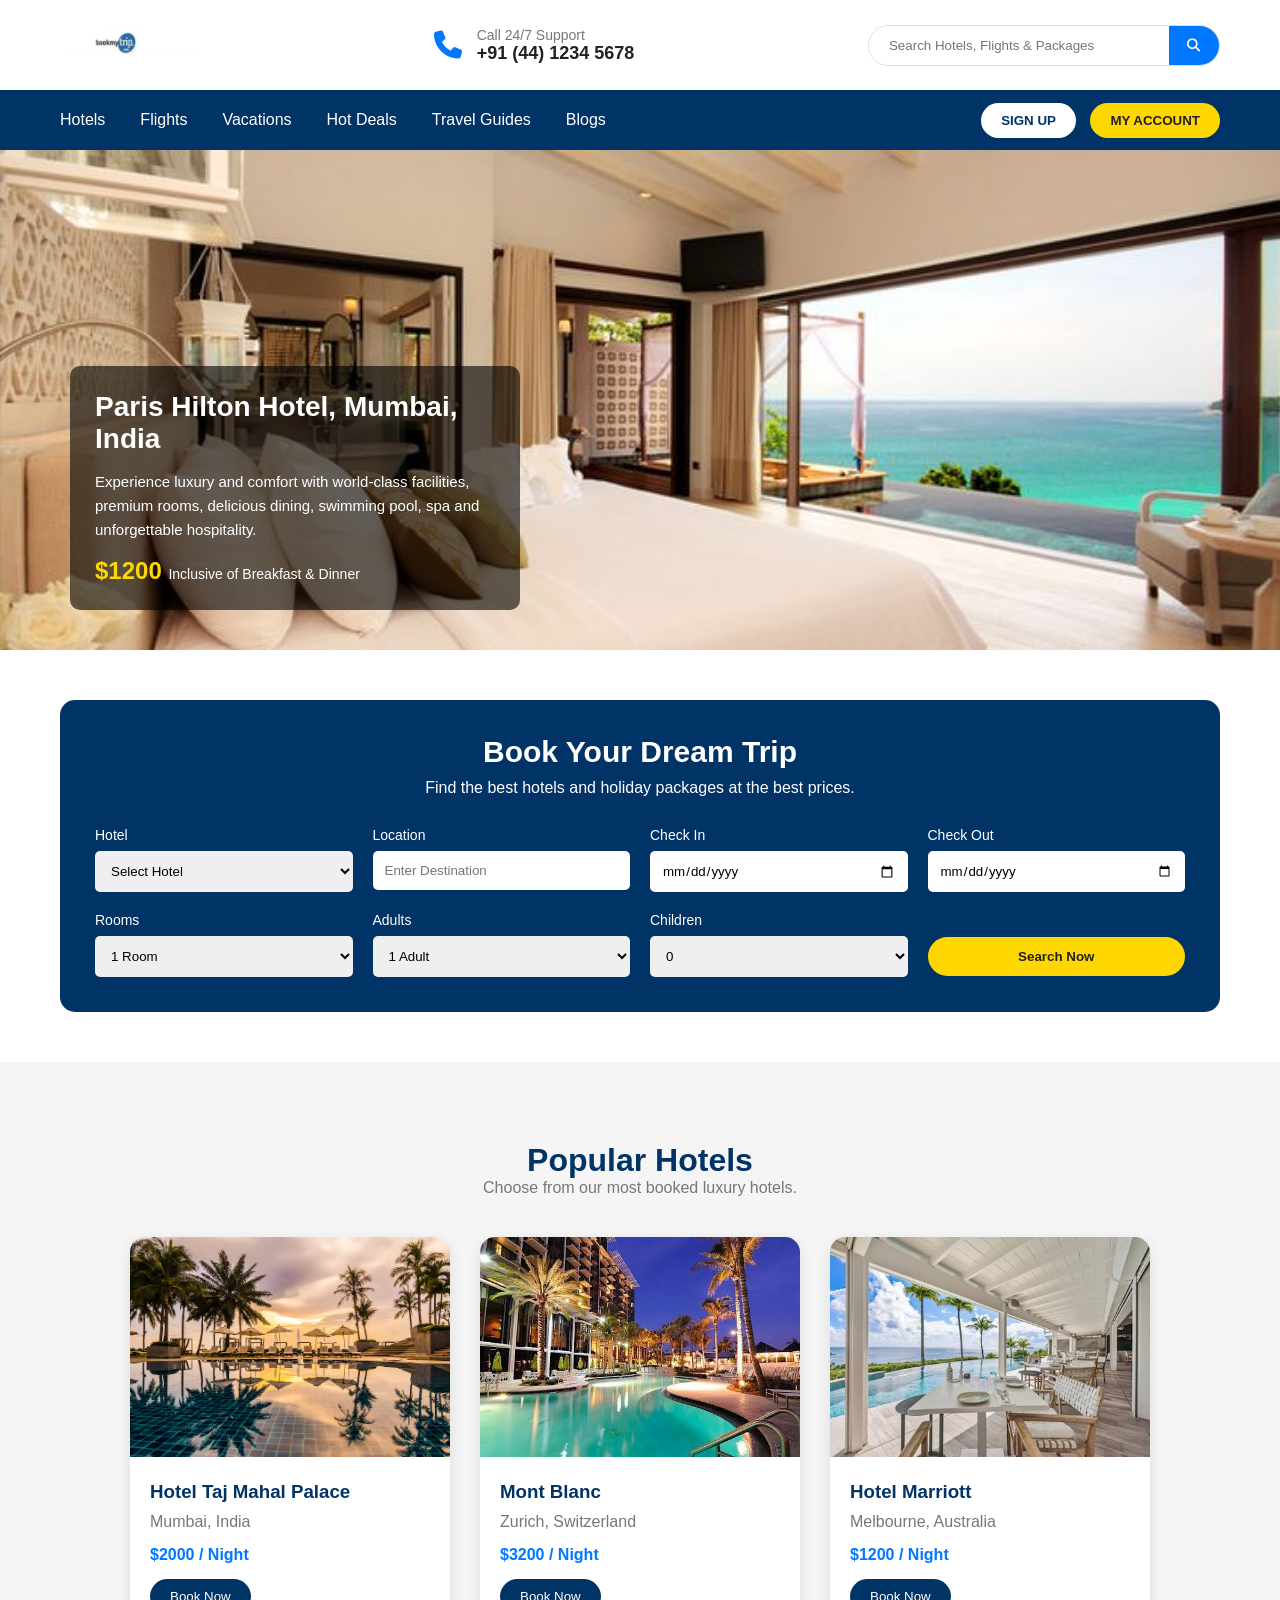
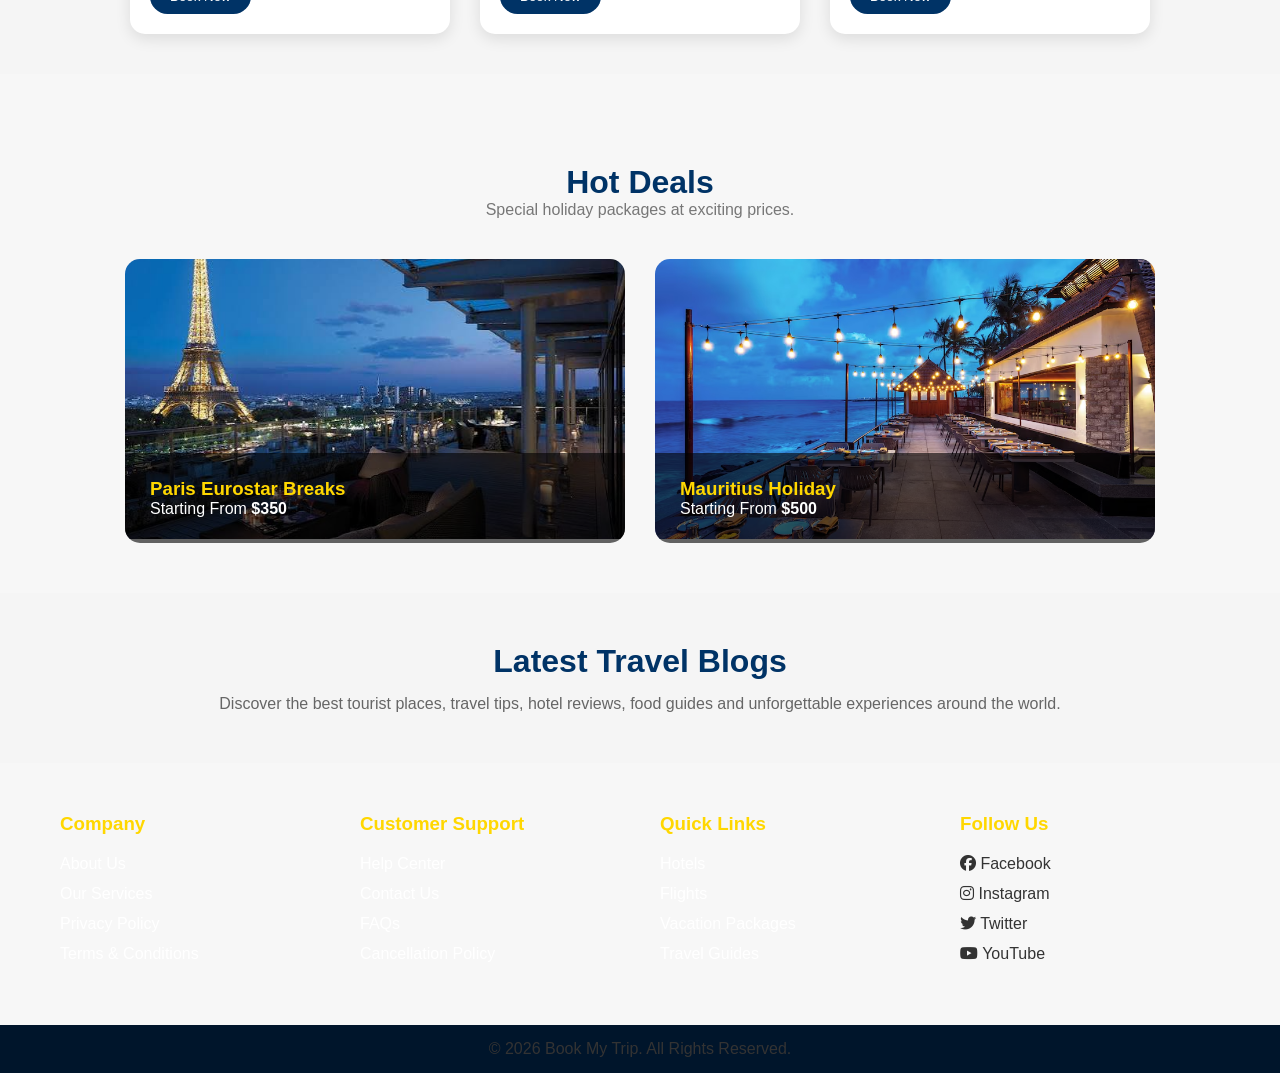
<file: index.html>
<!DOCTYPE html>
<html lang="en">
<head>
    <meta charset="UTF-8">
    <meta name="viewport" content="width=device-width, initial-scale=1.0">

    <title>Book My Trip</title>

    <!-- CSS -->
    <link rel="stylesheet" href="web.css">
    <script src="script.js"></script>

    <!-- Font Awesome -->
    <link rel="stylesheet"
    href="https://cdnjs.cloudflare.com/ajax/libs/font-awesome/6.6.0/css/all.min.css">
</head>

<body>

<!-- ================= HEADER ================= -->

<header>

    <!-- Logo -->

    <div class="logo">
        <img src="images/logo.jpeg" alt="Book My Trip Logo">
    </div>

    <!-- Contact -->

    <div class="contact">

        <i class="fa-solid fa-phone"></i>

        <div>

            <p class="small-text">Call 24/7 Support</p>

            <h4>+91 (44) 1234 5678</h4>

        </div>

    </div>

    <!-- Search Box -->

    <div class="search-box">

        <input
        type="text"
        placeholder="Search Hotels, Flights & Packages">

        <button>

            <i class="fa-solid fa-magnifying-glass"></i>

        </button>

    </div>

</header>

<!-- ================= NAVBAR ================= -->

<nav class="navbar">

    <div class="menu">

        <a href="#">Hotels</a>

        <a href="#">Flights</a>

        <a href="#">Vacations</a>

        <a href="#">Hot Deals</a>

        <a href="#">Travel Guides</a>

        <a href="#">Blogs</a>

    </div>

    <div class="buttons">

        <button class="signup">
            SIGN UP
        </button>

        <button class="account">
            MY ACCOUNT
        </button>

    </div>

</nav>

<!-- ================= HERO BANNER ================= -->

<section class="hero">

    <div class="banner">

        <img src="images/image 1.jpg"
        alt="Banner Image">

    </div>

    <div class="hotel-info">

        <h2>Paris Hilton Hotel, Mumbai, India</h2>

        <p>

            Experience luxury and comfort with
            world-class facilities, premium rooms,
            delicious dining, swimming pool,
            spa and unforgettable hospitality.

        </p>

        <h3>

            $1200

            <span>Inclusive of Breakfast & Dinner</span>

        </h3>

    </div>

</section>

<!-- =========================
        BOOKING SECTION
========================= -->

<section class="booking">

    <div class="booking-container">

        <h2>Book Your Dream Trip</h2>

        <p>Find the best hotels and holiday packages at the best prices.</p>

        <form id="bookingForm">

            <div class="form-group">

                <label>Hotel</label>

                <select>
                    <option>Select Hotel</option>
                    <option>Hotel Taj</option>
                    <option>Marriott</option>
                    <option>Mont Blanc</option>
                    <option>Hilton</option>
                </select>

            </div>

            <div class="form-group">

                <label>Location</label>

                <input type="text" placeholder="Enter Destination">

            </div>

            <div class="form-group">

                <label>Check In</label>

                <input type="date">

            </div>

            <div class="form-group">

                <label>Check Out</label>

                <input type="date">

            </div>

            <div class="form-group">

                <label>Rooms</label>

                <select>
                    <option>1 Room</option>
                    <option>2 Rooms</option>
                    <option>3 Rooms</option>
                    <option>4 Rooms</option>
                </select>

            </div>

            <div class="form-group">

                <label>Adults</label>

                <select>
                    <option>1 Adult</option>
                    <option>2 Adults</option>
                    <option>3 Adults</option>
                    <option>4 Adults</option>
                </select>

            </div>

            <div class="form-group">

                <label>Children</label>

                <select>
                    <option>0</option>
                    <option>1</option>
                    <option>2</option>
                    <option>3</option>
                </select>

            </div>

            <div class="form-group search-btn">

                <button type="submit">
                    Search Now
                </button>

            </div>

        </form>

    </div>

</section>

<!-- =========================
        POPULAR HOTELS
========================= -->

<section class="popular-hotels">

    <div class="section-title">
        <h2>Popular Hotels</h2>
        <p>Choose from our most booked luxury hotels.</p>
    </div>

    <div class="hotel-container">

        <div class="hotel-card">
            <img src="images/img2.avif" alt="Hotel Taj">

            <div class="hotel-details">
                <h3>Hotel Taj Mahal Palace</h3>
                <p>Mumbai, India</p>
                <h4>$2000 / Night</h4>
                <button>Book Now</button>
            </div>
        </div>

        <div class="hotel-card">
            <img src="images/img3.jpg" alt="Mont Blanc">

            <div class="hotel-details">
                <h3>Mont Blanc</h3>
                <p>Zurich, Switzerland</p>
                <h4>$3200 / Night</h4>
                <button>Book Now</button>
            </div>
        </div>

        <div class="hotel-card">
            <img src="images/img5.jpg" alt="Marriott">

            <div class="hotel-details">
                <h3>Hotel Marriott</h3>
                <p>Melbourne, Australia</p>
                <h4>$1200 / Night</h4>
                <button>Book Now</button>
            </div>
        </div>

    </div>

</section>

<!-- =========================
            HOT DEALS
========================= -->

<section class="hot-deals">

    <div class="section-title">
        <h2>Hot Deals</h2>
        <p>Special holiday packages at exciting prices.</p>
    </div>

    <div class="deal-container">

        <div class="deal-card">

            <img src="images/img4.jpg" alt="Paris">

            <div class="deal-text">
                <h3>Paris Eurostar Breaks</h3>
                <p>Starting From <strong>$350</strong></p>
            </div>

        </div>

        <div class="deal-card">

            <img src="images/img6.avif" alt="Mauritius">

            <div class="deal-text">
                <h3>Mauritius Holiday</h3>
                <p>Starting From <strong>$500</strong></p>
            </div>

        </div>

    </div>

</section>

<!-- =========================
         LATEST BLOG
========================= -->

<section class="latest-blog">

    <h2>Latest Travel Blogs</h2>

    <p>
        Discover the best tourist places,
        travel tips, hotel reviews,
        food guides and unforgettable experiences
        around the world.
    </p>

</section>

<!-- =========================
            FOOTER
========================= -->

<footer>

    <div class="footer-container">

        <div class="footer-box">

            <h3>Company</h3>

            <ul>
                <li><a href="#">About Us</a></li>
                <li><a href="#">Our Services</a></li>
                <li><a href="#">Privacy Policy</a></li>
                <li><a href="#">Terms & Conditions</a></li>
            </ul>

        </div>

        <div class="footer-box">

            <h3>Customer Support</h3>

            <ul>
                <li><a href="#">Help Center</a></li>
                <li><a href="#">Contact Us</a></li>
                <li><a href="#">FAQs</a></li>
                <li><a href="#">Cancellation Policy</a></li>
            </ul>

        </div>

        <div class="footer-box">

            <h3>Quick Links</h3>

            <ul>
                <li><a href="#">Hotels</a></li>
                <li><a href="#">Flights</a></li>
                <li><a href="#">Vacation Packages</a></li>
                <li><a href="#">Travel Guides</a></li>
            </ul>

        </div>

        <div class="footer-box">

            <h3>Follow Us</h3>

            <p>
                <i class="fab fa-facebook"></i> Facebook
            </p>

            <p>
                <i class="fab fa-instagram"></i> Instagram
            </p>

            <p>
                <i class="fab fa-twitter"></i> Twitter
            </p>

            <p>
                <i class="fab fa-youtube"></i> YouTube
            </p>

        </div>

    </div>

    <div class="copyright">

        <p>
            © 2026 Book My Trip. All Rights Reserved.
        </p>

    </div>

</footer>

</body>
</html>
</file>
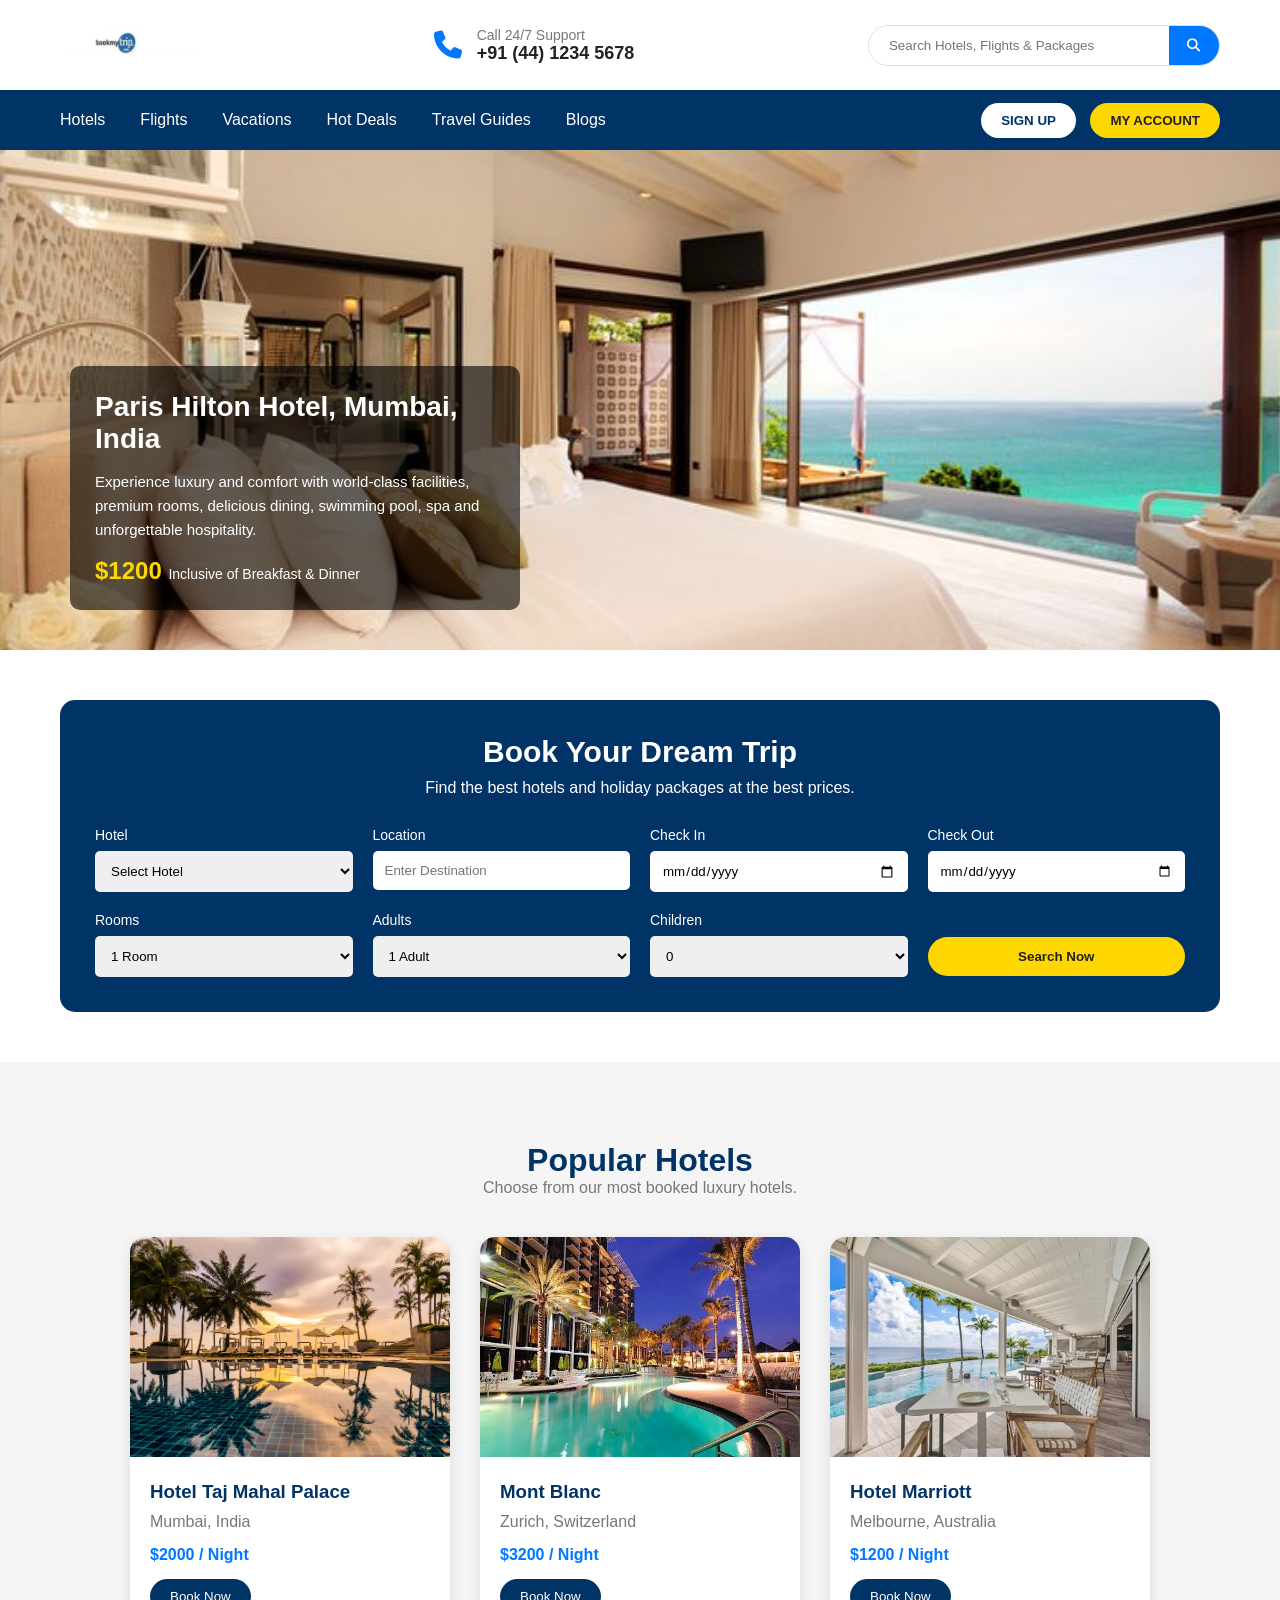
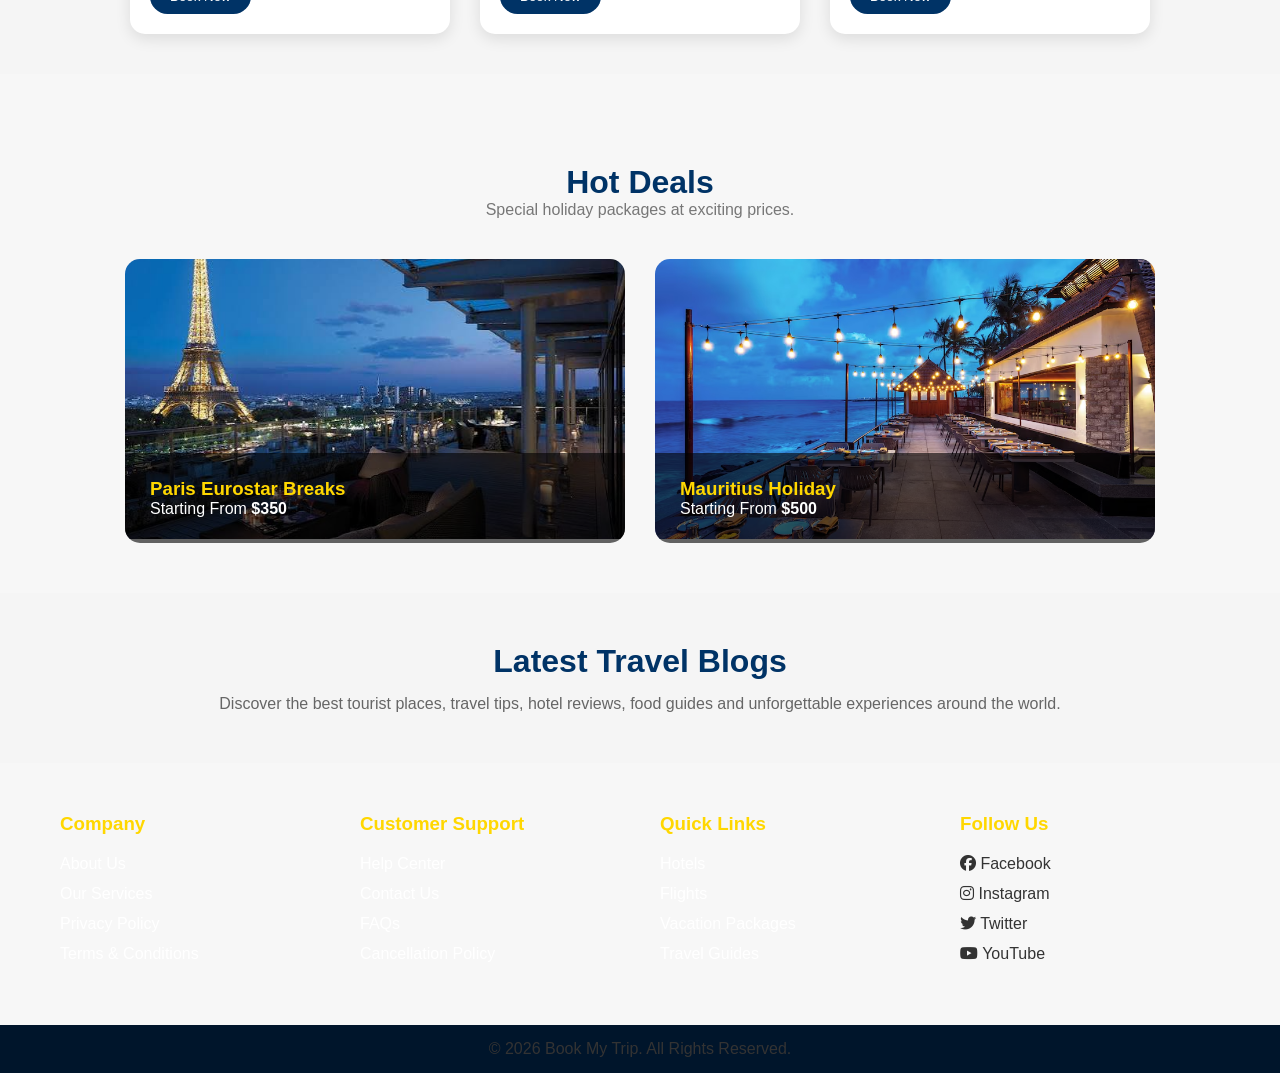
<file: web.html>
<!DOCTYPE html>
<html lang="en">
<head>
    <meta charset="UTF-8">
    <meta name="viewport" content="width=device-width, initial-scale=1.0">

    <title>Book My Trip</title>

    <!-- CSS -->
    <link rel="stylesheet" href="web.css">
    <script src="script.js"></script>

    <!-- Font Awesome -->
    <link rel="stylesheet"
    href="https://cdnjs.cloudflare.com/ajax/libs/font-awesome/6.6.0/css/all.min.css">
</head>

<body>

<!-- ================= HEADER ================= -->

<header>

    <!-- Logo -->

    <div class="logo">
        <img src="images/logo.jpeg" alt="Book My Trip Logo">
    </div>

    <!-- Contact -->

    <div class="contact">

        <i class="fa-solid fa-phone"></i>

        <div>

            <p class="small-text">Call 24/7 Support</p>

            <h4>+91 (44) 1234 5678</h4>

        </div>

    </div>

    <!-- Search Box -->

    <div class="search-box">

        <input
        type="text"
        placeholder="Search Hotels, Flights & Packages">

        <button>

            <i class="fa-solid fa-magnifying-glass"></i>

        </button>

    </div>

</header>

<!-- ================= NAVBAR ================= -->

<nav class="navbar">

    <div class="menu">

        <a href="#">Hotels</a>

        <a href="#">Flights</a>

        <a href="#">Vacations</a>

        <a href="#">Hot Deals</a>

        <a href="#">Travel Guides</a>

        <a href="#">Blogs</a>

    </div>

    <div class="buttons">

        <button class="signup">
            SIGN UP
        </button>

        <button class="account">
            MY ACCOUNT
        </button>

    </div>

</nav>

<!-- ================= HERO BANNER ================= -->

<section class="hero">

    <div class="banner">

        <img src="images/image 1.jpg"
        alt="Banner Image">

    </div>

    <div class="hotel-info">

        <h2>Paris Hilton Hotel, Mumbai, India</h2>

        <p>

            Experience luxury and comfort with
            world-class facilities, premium rooms,
            delicious dining, swimming pool,
            spa and unforgettable hospitality.

        </p>

        <h3>

            $1200

            <span>Inclusive of Breakfast & Dinner</span>

        </h3>

    </div>

</section>

<!-- =========================
        BOOKING SECTION
========================= -->

<section class="booking">

    <div class="booking-container">

        <h2>Book Your Dream Trip</h2>

        <p>Find the best hotels and holiday packages at the best prices.</p>

        <form id="bookingForm">

            <div class="form-group">

                <label>Hotel</label>

                <select>
                    <option>Select Hotel</option>
                    <option>Hotel Taj</option>
                    <option>Marriott</option>
                    <option>Mont Blanc</option>
                    <option>Hilton</option>
                </select>

            </div>

            <div class="form-group">

                <label>Location</label>

                <input type="text" placeholder="Enter Destination">

            </div>

            <div class="form-group">

                <label>Check In</label>

                <input type="date">

            </div>

            <div class="form-group">

                <label>Check Out</label>

                <input type="date">

            </div>

            <div class="form-group">

                <label>Rooms</label>

                <select>
                    <option>1 Room</option>
                    <option>2 Rooms</option>
                    <option>3 Rooms</option>
                    <option>4 Rooms</option>
                </select>

            </div>

            <div class="form-group">

                <label>Adults</label>

                <select>
                    <option>1 Adult</option>
                    <option>2 Adults</option>
                    <option>3 Adults</option>
                    <option>4 Adults</option>
                </select>

            </div>

            <div class="form-group">

                <label>Children</label>

                <select>
                    <option>0</option>
                    <option>1</option>
                    <option>2</option>
                    <option>3</option>
                </select>

            </div>

            <div class="form-group search-btn">

                <button type="submit">
                    Search Now
                </button>

            </div>

        </form>

    </div>

</section>

<!-- =========================
        POPULAR HOTELS
========================= -->

<section class="popular-hotels">

    <div class="section-title">
        <h2>Popular Hotels</h2>
        <p>Choose from our most booked luxury hotels.</p>
    </div>

    <div class="hotel-container">

        <div class="hotel-card">
            <img src="images/img2.avif" alt="Hotel Taj">

            <div class="hotel-details">
                <h3>Hotel Taj Mahal Palace</h3>
                <p>Mumbai, India</p>
                <h4>$2000 / Night</h4>
                <button>Book Now</button>
            </div>
        </div>

        <div class="hotel-card">
            <img src="images/img3.jpg" alt="Mont Blanc">

            <div class="hotel-details">
                <h3>Mont Blanc</h3>
                <p>Zurich, Switzerland</p>
                <h4>$3200 / Night</h4>
                <button>Book Now</button>
            </div>
        </div>

        <div class="hotel-card">
            <img src="images/img5.jpg" alt="Marriott">

            <div class="hotel-details">
                <h3>Hotel Marriott</h3>
                <p>Melbourne, Australia</p>
                <h4>$1200 / Night</h4>
                <button>Book Now</button>
            </div>
        </div>

    </div>

</section>

<!-- =========================
            HOT DEALS
========================= -->

<section class="hot-deals">

    <div class="section-title">
        <h2>Hot Deals</h2>
        <p>Special holiday packages at exciting prices.</p>
    </div>

    <div class="deal-container">

        <div class="deal-card">

            <img src="images/img4.jpg" alt="Paris">

            <div class="deal-text">
                <h3>Paris Eurostar Breaks</h3>
                <p>Starting From <strong>$350</strong></p>
            </div>

        </div>

        <div class="deal-card">

            <img src="images/img6.avif" alt="Mauritius">

            <div class="deal-text">
                <h3>Mauritius Holiday</h3>
                <p>Starting From <strong>$500</strong></p>
            </div>

        </div>

    </div>

</section>

<!-- =========================
         LATEST BLOG
========================= -->

<section class="latest-blog">

    <h2>Latest Travel Blogs</h2>

    <p>
        Discover the best tourist places,
        travel tips, hotel reviews,
        food guides and unforgettable experiences
        around the world.
    </p>

</section>

<!-- =========================
            FOOTER
========================= -->

<footer>

    <div class="footer-container">

        <div class="footer-box">

            <h3>Company</h3>

            <ul>
                <li><a href="#">About Us</a></li>
                <li><a href="#">Our Services</a></li>
                <li><a href="#">Privacy Policy</a></li>
                <li><a href="#">Terms & Conditions</a></li>
            </ul>

        </div>

        <div class="footer-box">

            <h3>Customer Support</h3>

            <ul>
                <li><a href="#">Help Center</a></li>
                <li><a href="#">Contact Us</a></li>
                <li><a href="#">FAQs</a></li>
                <li><a href="#">Cancellation Policy</a></li>
            </ul>

        </div>

        <div class="footer-box">

            <h3>Quick Links</h3>

            <ul>
                <li><a href="#">Hotels</a></li>
                <li><a href="#">Flights</a></li>
                <li><a href="#">Vacation Packages</a></li>
                <li><a href="#">Travel Guides</a></li>
            </ul>

        </div>

        <div class="footer-box">

            <h3>Follow Us</h3>

            <p>
                <i class="fab fa-facebook"></i> Facebook
            </p>

            <p>
                <i class="fab fa-instagram"></i> Instagram
            </p>

            <p>
                <i class="fab fa-twitter"></i> Twitter
            </p>

            <p>
                <i class="fab fa-youtube"></i> YouTube
            </p>

        </div>

    </div>

    <div class="copyright">

        <p>
            © 2026 Book My Trip. All Rights Reserved.
        </p>

    </div>

</footer>

</body>
</html>
</file>
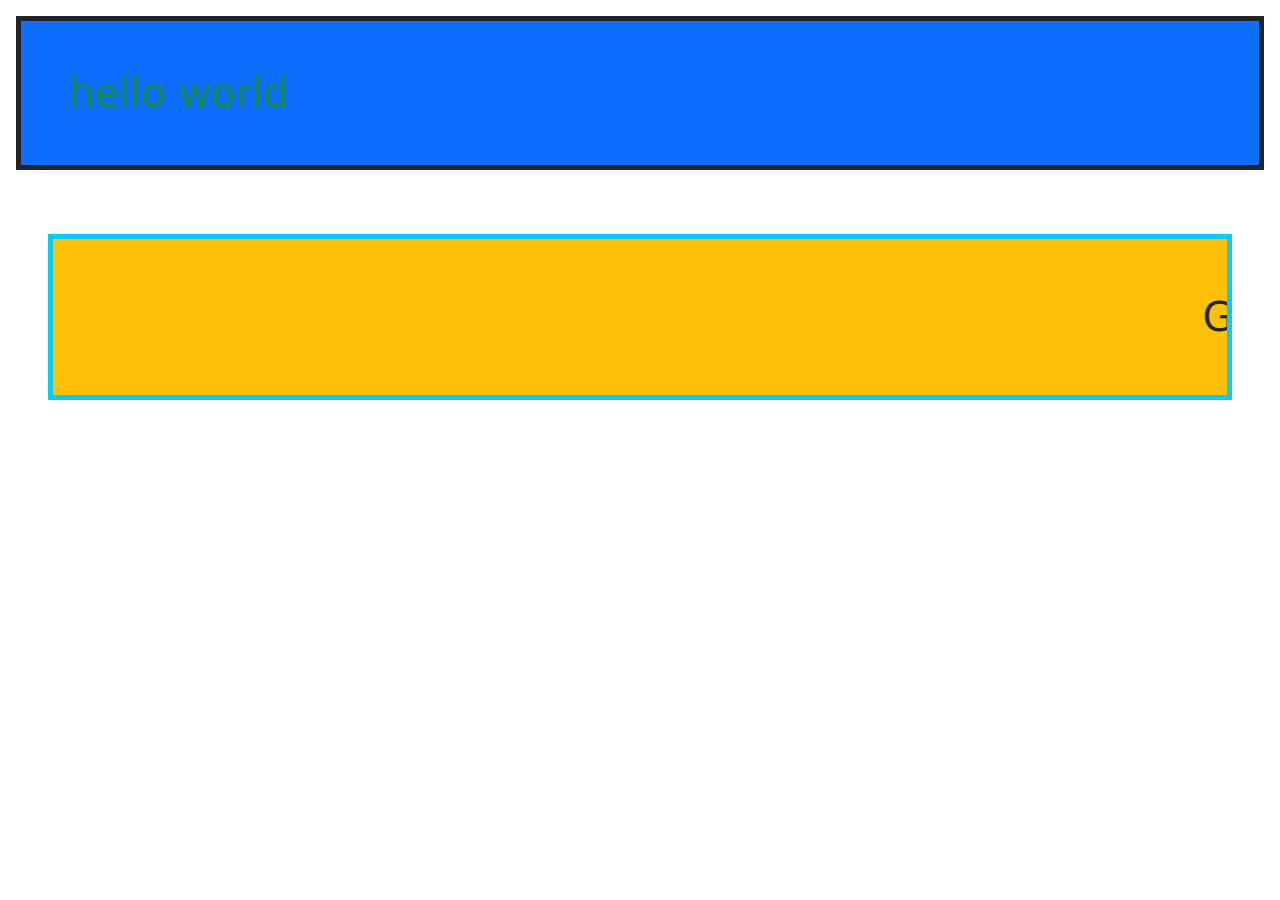
<file: images/bs.html>
<!DOCTYPE html>
<html lang="en">
<head>
    <meta charset="UTF-8">
    <meta name="viewport" content="width=, initial-scale=1.0">
    <title>Document</title>


    <link href="https://cdn.jsdelivr.net/npm/bootstrap@5.0.2/dist/css/bootstrap.min.css" rel="stylesheet" integrity="sha384-EVSTQN3/azprG1Anm3QDgpJLIm9Nao0Yz1ztcQTwFspd3yD65VohhpuuCOmLASjC" crossorigin="anonymous">
    <script src="https://cdn.jsdelivr.net/npm/bootstrap@5.0.2/dist/js/bootstrap.bundle.min.js" integrity="sha384-MrcW6ZMFYlzcLA8Nl+NtUVF0sA7MsXsP1UyJoMp4YLEuNSfAP+JcXn/tWtIaxVXM" crossorigin="anonymous"></script>

</head>
<body>
    


<h1 class="text-success bg-primary m-3 p-5 border border-5 border-dark">hello world</h1>

<marquee behaviour="scroll" direction="left" class="text-dark bg-warning m-5 p-5 border border-5 border-info fs-1 fst-italy ">Global institute of engineering and technology</marquee>

</body>
</html>
</file>
<file: web.css>
*{
    margin:0;
    padding:0;
    box-sizing:border-box;
    font-family:Arial, sans-serif;
}

body{
    background:#f7f7f7;
    color:#333;
}

a{
    text-decoration:none;
}

header{

    width:100%;
    height:90px;
    background:white;

    display:flex;
    align-items:center;
    justify-content:space-between;

    padding:15px 60px;

    box-shadow:0 2px 10px rgba(0,0,0,0.1);

}

.logo img{

    width:140px;
    height:60px;
    object-fit:contain;

}
.contact{

    display:flex;
    align-items:center;
    gap:15px;

}

.contact i{

    font-size:28px;
    color:#0077ff;

}

.contact p{

    font-size:14px;
    color:#777;

}

.contact h4{

    font-size:18px;
    color:#222;

}
.search-box{

    display:flex;
    border:1px solid #ddd;
    border-radius:25px;
    overflow:hidden;

}

.search-box input{

    width:300px;
    padding:12px 20px;

    border:none;
    outline:none;

}
.search-box button{

    width:50px;
    border:none;

    background:#0077ff;
    color:white;

    cursor:pointer;

}

.search-box button:hover{

    background:#005ccc;

}
.navbar{

    width:100%;
    height:60px;

    background:#003366;

    display:flex;
    justify-content:space-between;
    align-items:center;

    padding:0 60px;

}
.menu{

    display:flex;
    gap:35px;

}
.menu a{

    color:white;
    font-size:16px;

    transition:0.3s;

}
.menu a:hover{

    color:#ffd700;

}
.buttons button{

    padding:10px 20px;

    border-radius:20px;

    cursor:pointer;

    font-weight:bold;

}
.signup{

    background:white;
    color:#003366;

    border:none;

}
.account{

    background:#ffd700;
    color:#222;

    border:none;

    margin-left:10px;

}
.buttons button:hover{

    transform:scale(1.05);

}
.hero{

    position:relative;

}
.banner img{
    width:100%;
    height:500px;
    object-fit:cover;
    display:block;

}
.hotel-info{
     position:absolute;
     bottom:40px;
     left:70px;
     background:rgba(0,0,0,0.6);
     color:white;
     padding:25px;
     width:450px;
     border-radius:10px;

}
.hotel-info h2{
    font-size:28px;
    margin-bottom:15px;

}
.hotel-info p{
    line-height:1.6;
    font-size:15px;

}
.hotel-info h3{
    margin-top:15px;
    font-size:24px;
    color:#ffd700;

}
.hotel-info span{
        font-size:14px;
        color:white;
        font-weight:normal;

}
.booking{
        background:white;
        padding:50px 60px;

}
.booking-container{
        background:#003366;
        padding:35px;
        border-radius:15px;
        color:white;

}
.booking-container h2{
       text-align:center;
       font-size:30px;
       margin-bottom:10px;

}
.booking-container p{
    text-align:center;
    margin-bottom:30px;

}
#bookingForm{
    display:grid;
    grid-template-columns:repeat(4,1fr);
    gap:20px;

}
.form-group{
    display:flex;
    flex-direction:column;

}
.form-group label{
    margin-bottom:8px;
    font-size:14px;

}
.form-group input,
.form-group select{
    padding:12px;
    border-radius:5px;
    border:none;
    outline:none;

}
.search-btn button{
    margin-top:25px;
    padding:12px;
    background:#ffd700;
    color:#222;
    border:none;
    border-radius:25px;
    font-weight:bold;
    cursor:pointer;

}
.search-btn button:hover{

    background:white;

}
.section-title{

    text-align:center;

    margin:40px 0;

}
.section-title h2{

    font-size:32px;

    color:#003366;

}
.section-title p{

    color:#777;

}
.popular-hotels{

    padding:40px 60px;

    background:#f5f5f5;

}
.hotel-container{

    display:flex;

    justify-content:center;

    gap:30px;

}



.hotel-card{

    width:320px;

    background:white;

    border-radius:15px;

    overflow:hidden;

    box-shadow:0 5px 15px rgba(0,0,0,0.1);

    transition:0.3s;

}



.hotel-card:hover{

    transform:translateY(-10px);

}



.hotel-card img{

    width:100%;

    height:220px;

    object-fit:cover;

}
.hotel-details{

    padding:20px;

}
.hotel-details h3{

    color:#003366;

    margin-bottom:10px;

}


.hotel-details p{

    color:#777;

}
.hotel-details h4{

    color:#0077ff;

    margin:15px 0;

}



.hotel-details button{

    background:#003366;

    color:white;

    border:none;

    padding:10px 20px;

    border-radius:20px;

    cursor:pointer;

}


.hotel-details button:hover{

    background:#0077ff;

}
.hot-deals{

    padding:50px 60px;

}


.deal-container{

    display:flex;

    gap:30px;

    justify-content:center;

}



.deal-card{

    width:500px;

    position:relative;

    overflow:hidden;

    border-radius:15px;

}



.deal-card img{

    width:100%;

    height:280px;

    object-fit:cover;

}



.deal-text{

    position:absolute;

    bottom:0;

    width:100%;

    padding:25px;

    background:rgba(0,0,0,0.6);

    color:white;

}



.deal-text h3{

    color:#ffd700;

}

.latest-blog{

    padding:50px;

    text-align:center;

    background:#f5f5f5;

}


.latest-blog h2{

    color:#003366;

    font-size:32px;

}


.latest-blog p{

    margin-top:15px;

    color:#666;

}
.footer{

    background:#001f3f;

    color:white;

}


.footer-container{

    display:grid;

    grid-template-columns:repeat(4,1fr);

    gap:40px;

    padding:50px 60px;

}


.footer-box h3{

    margin-bottom:20px;

    color:#ffd700;

}



.footer-box ul{

    list-style:none;

}


.footer-box ul li{

    margin:12px 0;

}


.footer-box a{

    color:white;

}


.footer-box a:hover{

    color:#ffd700;

}



.footer-box p{

    margin:12px 0;

}



.copyright{

    text-align:center;

    padding:15px;

    background:#00152b;

}
@media(max-width:900px){


header{

    flex-direction:column;

    height:auto;

    gap:20px;

}


.navbar{

    flex-direction:column;

    height:auto;

    padding:20px;

    gap:20px;

}


.menu{

    flex-direction:column;

    align-items:center;

}


#bookingForm{

    grid-template-columns:1fr;

}
.hotel-container,
.deal-container{

    flex-direction:column;

    align-items:center;

}


.footer-container{

    grid-template-columns:1fr;

}


.hotel-info{

    left:20px;

    width:90%;

}

}
</file>
